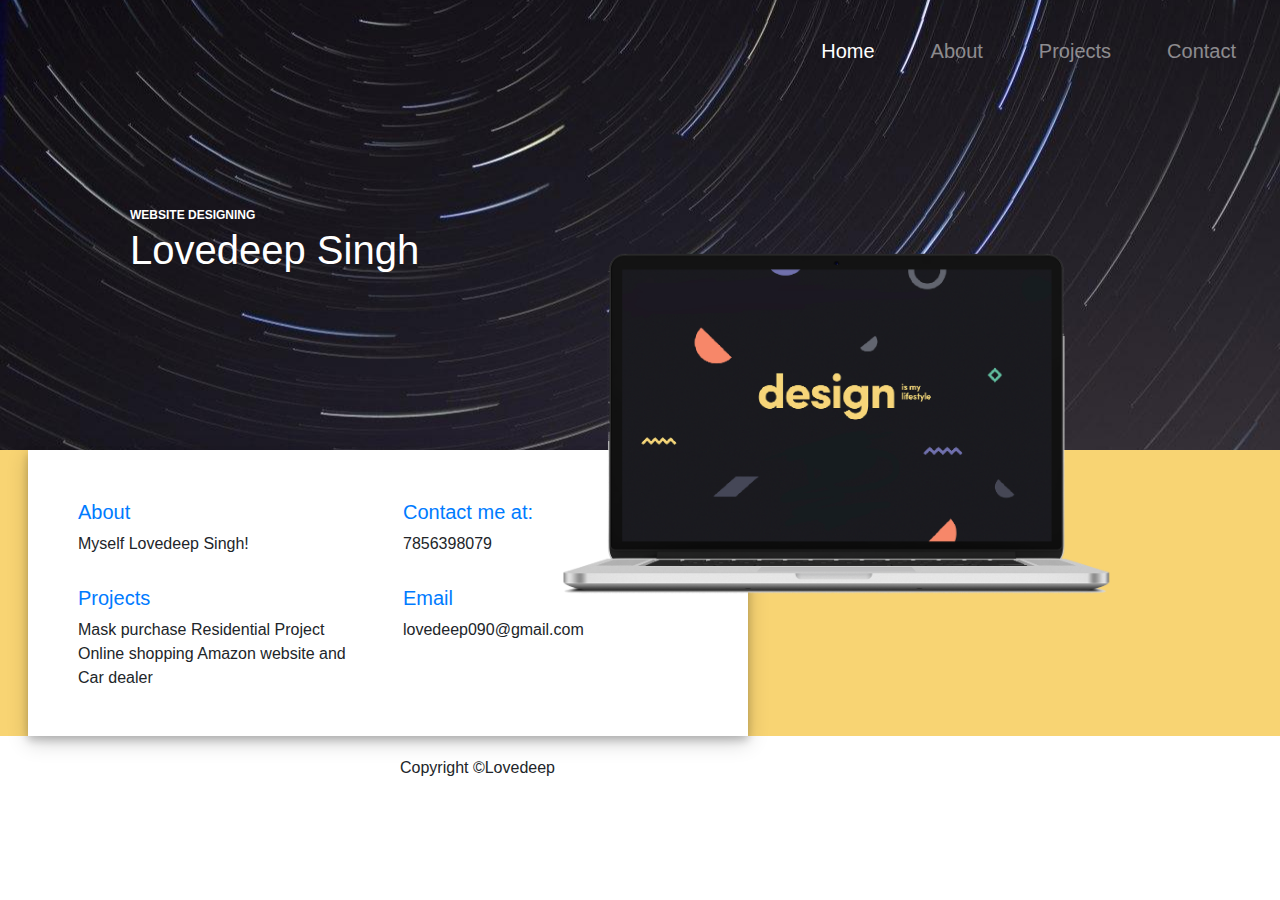
<file: index.html>
<!doctype html>
<html lang="en">

<head>
    <!-- Required meta tags -->
    <meta charset="utf-8">
    <meta name="viewport" content="width=device-width, initial-scale=1, shrink-to-fit=no">

    <!-- Bootstrap CSS -->
    <link rel="stylesheet" href="https://stackpath.bootstrapcdn.com/bootstrap/4.5.2/css/bootstrap.min.css"
        integrity="sha384-JcKb8q3iqJ61gNV9KGb8thSsNjpSL0n8PARn9HuZOnIxN0hoP+VmmDGMN5t9UJ0Z" crossorigin="anonymous">
    <link rel="stylesheet" href="style.css">
    <title>Palak Mehta</title>
</head>

<body>
    <div class="homepage">
        <div class="bgimage">
            <nav class=" navbar navbar-expand-lg navbar-dark ">
                <button class="navbar-toggler" type="button" data-toggle="collapse" data-target="#navbarNavDropdown"
                    aria-controls="navbarNavDropdown" aria-expanded="false" aria-label="Toggle navigation">
                    <span class="navbar-toggler-icon"></span>
                </button>
                <div class="collapse navbar-collapse" id="navbarNavDropdown">
                    <ul class="navbar-nav ml-auto">
                        <li class="nav-item active">
                            <a class="nav-link" href="index.html">Home <span class="sr-only">(current)</span></a>
                        </li>
                        <li class="nav-item">
                            <a class="nav-link" href="about.html">About</a>
                        </li>
                        <li class="nav-item">
                            <a class="nav-link" href="projects.html">Projects</a>
                        </li>
                        <li class="nav-item">
                            <a class="nav-link" href="contact.html">Contact</a>
                        </li>

                    </ul>
                </div>
            </nav>
            <div class="content">
            <strong style="font-size: 12px;">WEBSITE DESIGNING</strong>
           <strong><h1>Lovedeep Singh</h1></strong> 
            </div>
        </div>
        <div class="new">
        <div class="side">
            <div class="  s1 row">
                <div class="col-lg-6">
                   <a href="./about.html"> <h5>About</h5></a>
                    Myself Lovedeep Singh!
                </div>
                <div class="col-lg-6">
                   <a href="./contact.html"> <h5>Contact me at:</h5></a>
                    7856398079
                </div>
            </div>
            <div class=" s1 row">
                <div class="col-lg-6">
                  <a href="./projects.html">  <h5>Projects</h5></a>
                    <p>Mask purchase
                    Residential Project
                  
            Online shopping
            Amazon website and 
        Car dealer</p>
                </div>
                <div class="col-lg-6">
                   <a href="./contact.html"> <h5>Email</h5></a>
                    lovedeep090@gmail.com
                </div>
            </div>
        </div>
        </div>
        <div class="over">
            
              
        </div>
    </div>
    <footer>
        
        <p>Copyright ©Lovedeep</p>
        
      
    </footer>


    <!-- Optional JavaScript -->
    <!-- jQuery first, then Popper.js, then Bootstrap JS -->
    <script src="https://code.jquery.com/jquery-3.5.1.slim.min.js"
        integrity="sha384-DfXdz2htPH0lsSSs5nCTpuj/zy4C+OGpamoFVy38MVBnE+IbbVYUew+OrCXaRkfj"
        crossorigin="anonymous"></script>
    <script src="https://cdn.jsdelivr.net/npm/popper.js@1.16.1/dist/umd/popper.min.js"
        integrity="sha384-9/reFTGAW83EW2RDu2S0VKaIzap3H66lZH81PoYlFhbGU+6BZp6G7niu735Sk7lN"
        crossorigin="anonymous"></script>
    <script src="https://stackpath.bootstrapcdn.com/bootstrap/4.5.2/js/bootstrap.min.js"
        integrity="sha384-B4gt1jrGC7Jh4AgTPSdUtOBvfO8shuf57BaghqFfPlYxofvL8/KUEfYiJOMMV+rV"
        crossorigin="anonymous"></script>
</body>

</html>
</file>
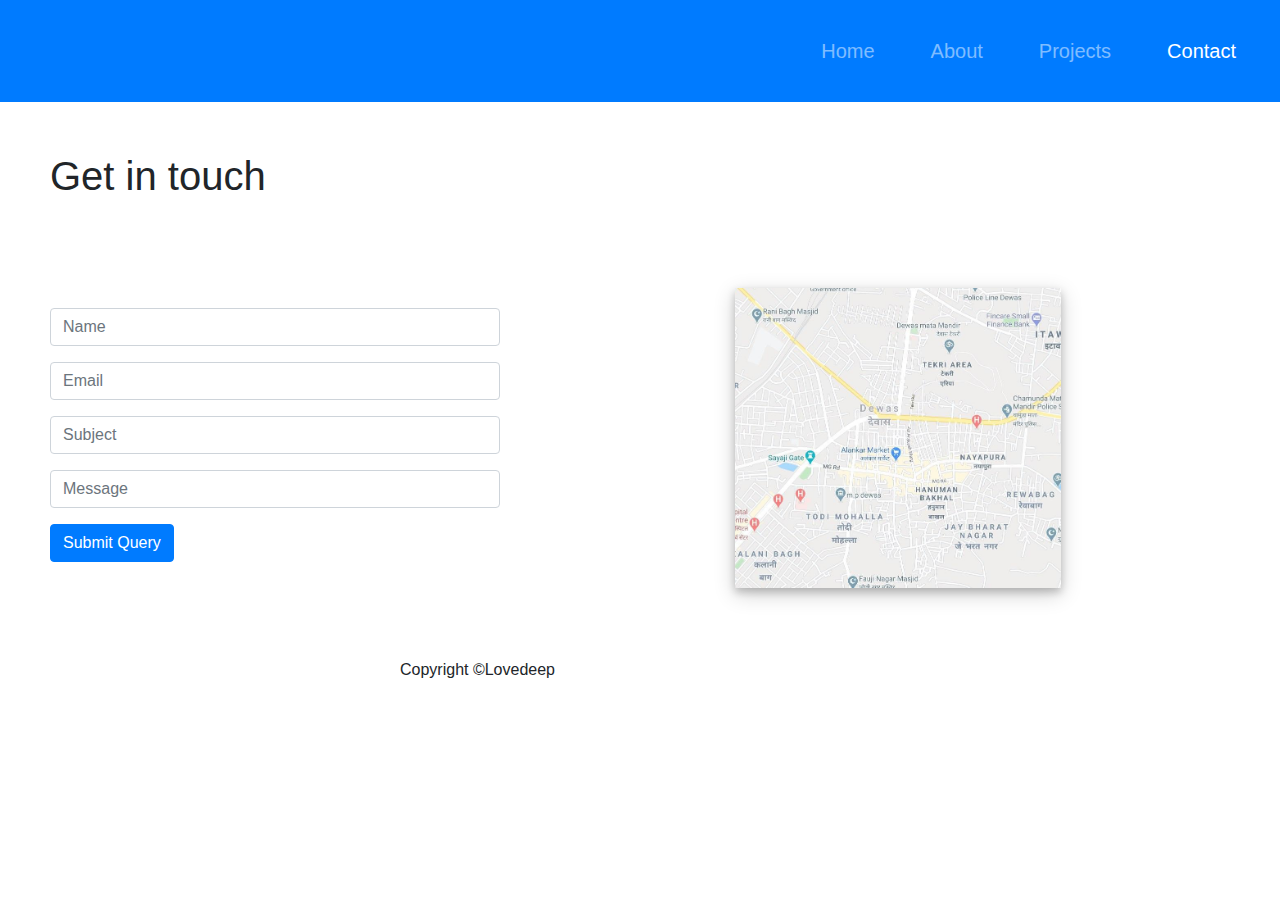
<file: contact.html>
<!doctype html>
<html lang="en">
  <head>
    <!-- Required meta tags -->
    <meta charset="utf-8">
    <meta name="viewport" content="width=device-width, initial-scale=1, shrink-to-fit=no">

    <!-- Bootstrap CSS -->
    <link rel="stylesheet" href="https://stackpath.bootstrapcdn.com/bootstrap/4.5.2/css/bootstrap.min.css" integrity="sha384-JcKb8q3iqJ61gNV9KGb8thSsNjpSL0n8PARn9HuZOnIxN0hoP+VmmDGMN5t9UJ0Z" crossorigin="anonymous">
    <link rel="stylesheet" href="style.css">
    <title>LM</title>
  </head>
  <body>
    <nav class="navbar navbar-expand-lg navbar-dark bg-primary">
        
        <button class="navbar-toggler" type="button" data-toggle="collapse" data-target="#navbarNavDropdown" aria-controls="navbarNavDropdown" aria-expanded="false" aria-label="Toggle navigation">
          <span class="navbar-toggler-icon"></span>
        </button>
        <div class="collapse navbar-collapse" id="navbarNavDropdown">
          <ul class="navbar-nav ml-auto">
            <li class="nav-item ">
              <a class="nav-link" href="index.html">Home <span class="sr-only">(current)</span></a>
            </li>
            <li class="nav-item">
              <a class="nav-link" href="about.html">About</a>
            </li>
            <li class="nav-item">
                <a class="nav-link" href="projects.html">Projects</a>
              </li>
            <li class="nav-item active">
              <a class="nav-link" href="contact.html">Contact</a>
            </li>
            
          </ul>
        </div>
      </nav>
      <div class="contact">
      <h1>Get in touch</h1>
      </div>
      <div class="row">

    <div class="col-lg-6">
      <form>
        <div class="form-group">
          
          <input type="text" class="form-control" id="formGroupExampleInput" placeholder="Name">
        </div>
        <div class="form-group">
          
          <input type="text" class="form-control" id="formGroupExampleInput2" placeholder="Email">
        </div>
        <div class="form-group">
          
            <input type="text" class="form-control" id="formGroupExampleInput" placeholder="Subject">
          </div>
          <div class="form-group">
          
            <input type="text" class="form-control" id="formGroupExampleInput" placeholder="Message">
          </div>
      </form>
      <button type="button" class="btn btn-primary">Submit Query</button>
      </div>
      <div class="col-lg-6 mapcol">
        <div class="map">
            <img src="photo_2020-08-14_14-30-52.jpg">
            </div>
      </div>
      </div>
      <footer>
        
        <p>Copyright ©Lovedeep</p>
        
      
    </footer>
      
    <!-- Optional JavaScript -->
    <!-- jQuery first, then Popper.js, then Bootstrap JS -->
    <script src="https://code.jquery.com/jquery-3.5.1.slim.min.js" integrity="sha384-DfXdz2htPH0lsSSs5nCTpuj/zy4C+OGpamoFVy38MVBnE+IbbVYUew+OrCXaRkfj" crossorigin="anonymous"></script>
    <script src="https://cdn.jsdelivr.net/npm/popper.js@1.16.1/dist/umd/popper.min.js" integrity="sha384-9/reFTGAW83EW2RDu2S0VKaIzap3H66lZH81PoYlFhbGU+6BZp6G7niu735Sk7lN" crossorigin="anonymous"></script>
    <script src="https://stackpath.bootstrapcdn.com/bootstrap/4.5.2/js/bootstrap.min.js" integrity="sha384-B4gt1jrGC7Jh4AgTPSdUtOBvfO8shuf57BaghqFfPlYxofvL8/KUEfYiJOMMV+rV" crossorigin="anonymous"></script>
  </body>
</html>
</file>
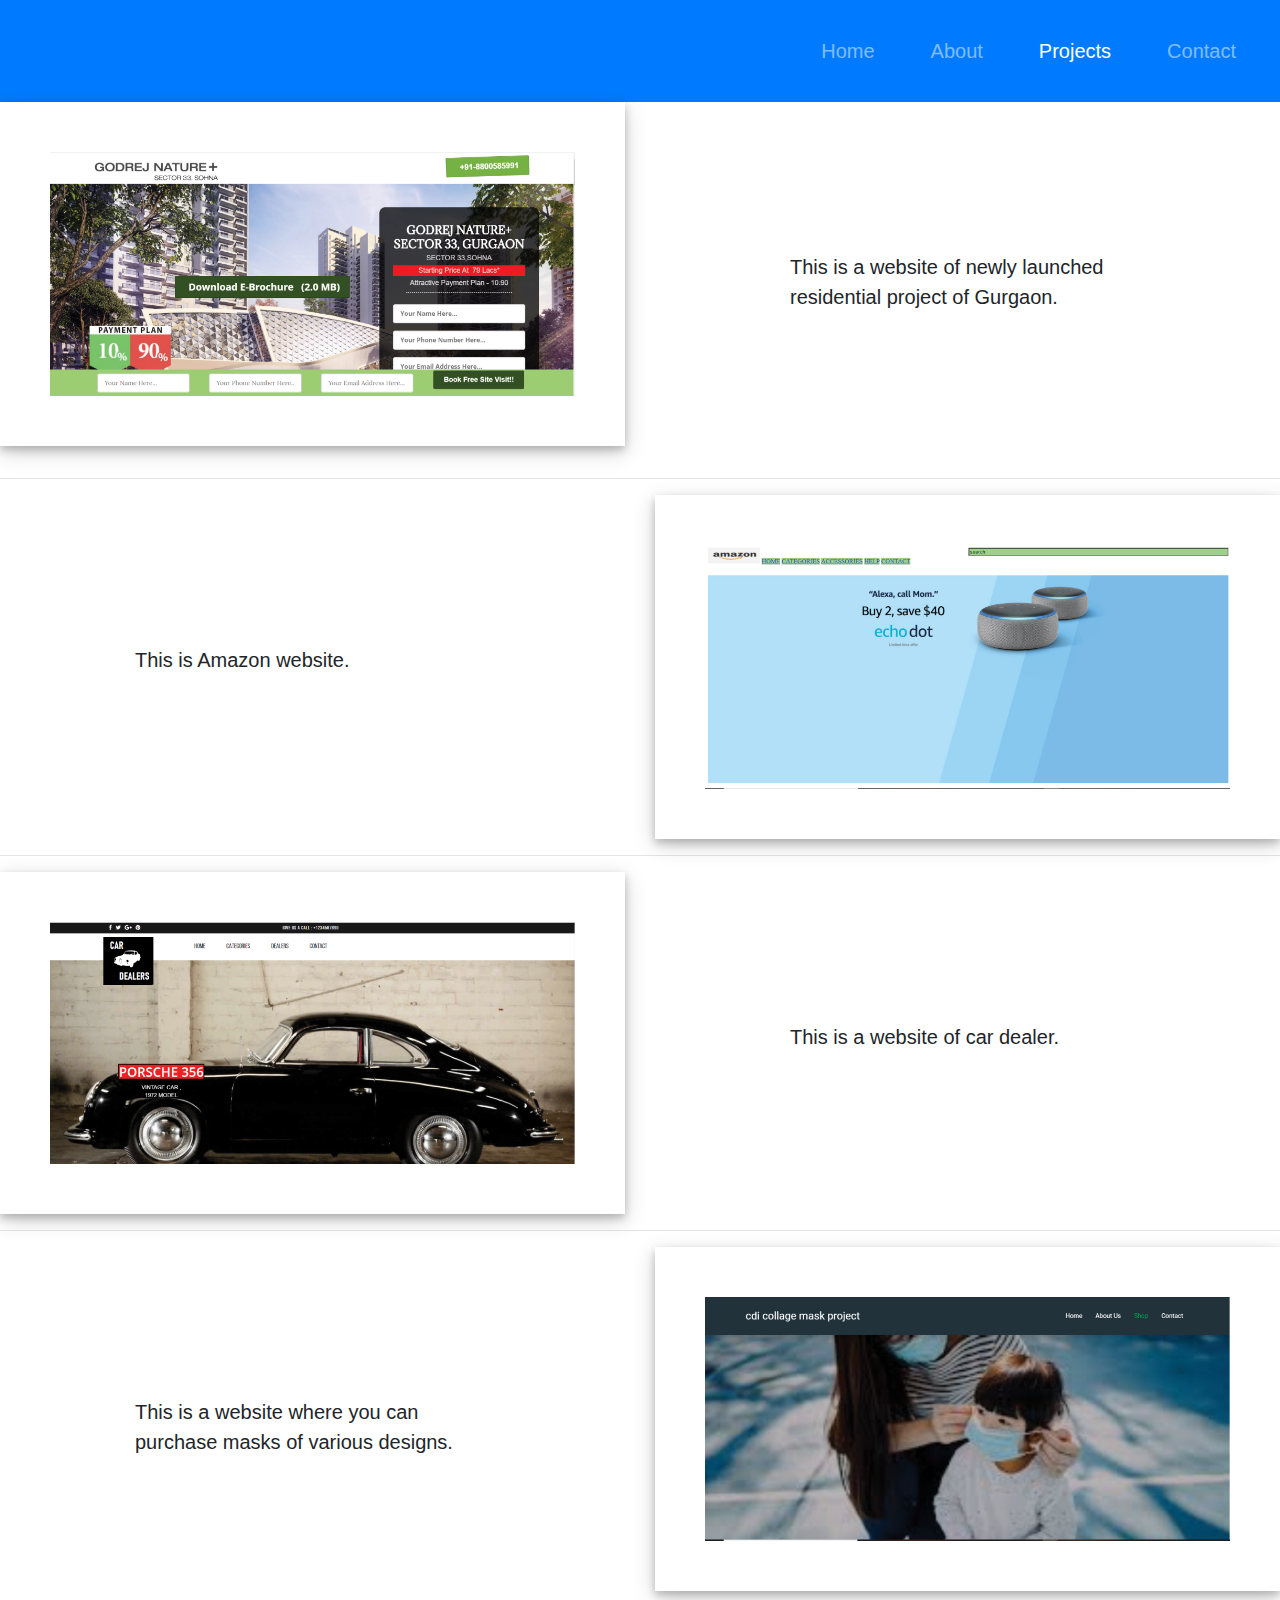
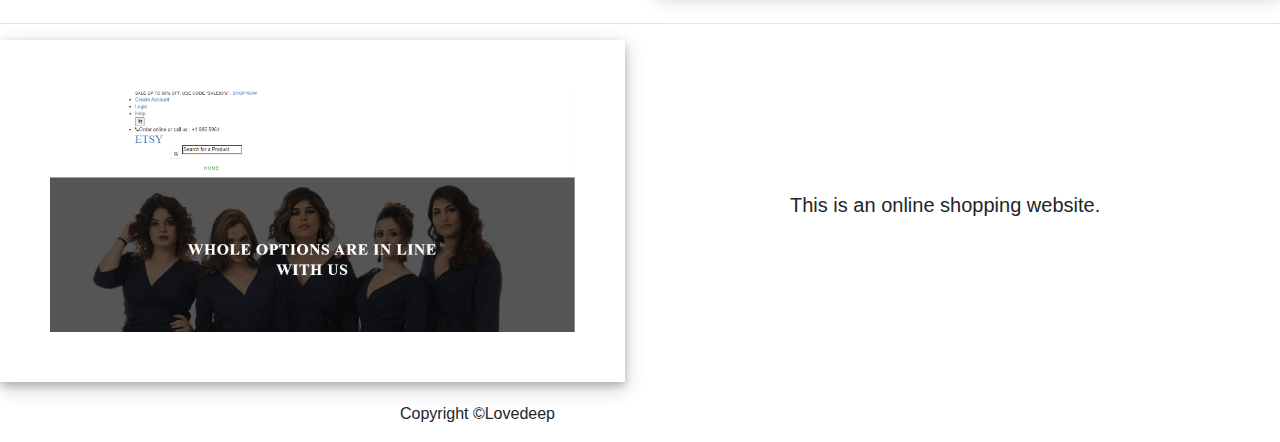
<file: projects.html>
<!doctype html>
<html lang="en">

<head>
    <!-- Required meta tags -->
    <meta charset="utf-8">
    <meta name="viewport" content="width=device-width, initial-scale=1, shrink-to-fit=no">

    <!-- Bootstrap CSS -->
    <link rel="stylesheet" href="https://stackpath.bootstrapcdn.com/bootstrap/4.5.2/css/bootstrap.min.css"
        integrity="sha384-JcKb8q3iqJ61gNV9KGb8thSsNjpSL0n8PARn9HuZOnIxN0hoP+VmmDGMN5t9UJ0Z" crossorigin="anonymous">
    <link rel="stylesheet" href="style.css">
    <title>LM</title>
</head>

<body>
    <nav class="navbar navbar-expand-lg navbar-dark bg-primary">

        <button class="navbar-toggler" type="button" data-toggle="collapse" data-target="#navbarNavDropdown"
            aria-controls="navbarNavDropdown" aria-expanded="false" aria-label="Toggle navigation">
            <span class="navbar-toggler-icon"></span>
        </button>
        <div class="collapse navbar-collapse" id="navbarNavDropdown">
            <ul class="navbar-nav ml-auto">
                <li class="nav-item ">
                    <a class="nav-link" href="index.html">Home <span class="sr-only">(current)</span></a>
                </li>
                <li class="nav-item">
                    <a class="nav-link" href="about.html">About</a>
                </li>
                <li class="nav-item active">
                    <a class="nav-link" href="projects.html">Projects</a>
                </li>
                <li class="nav-item ">
                    <a class="nav-link" href="contact.html">Contact</a>
                </li>

            </ul>
        </div>
    </nav>
    <div class="row prow">
        <div class="col-lg-6 imgcol">
            <a href="./projects/godrejnurture lovedeep/index.html"><img src="lovedeep singh projects 1.png"></a>
        </div>
        <div class="col-lg-6 textcol">
            This is a website of newly launched residential project of Gurgaon.
        </div>
    </div>
<hr>
    <div class="row prow">
        <div class="col-lg-6 textcol">
            This is Amazon website.
        </div>
        <div class="col-lg-6 imgcol">
          <a href="./projects/love p1/pardeeeeeeeeeeeep/index.html" > <img src="lovedeep singh projects 2.png"></a> 
        </div>
    </div>
<hr>
    <div class="row prow">
        <div class="col-lg-6 imgcol">
          <a href="./projects/love p2/P1N_50�project/index.html"> <img src="lovedeep singh projects 3.png"></a>
        </div>
        <div class="col-lg-6 textcol">
            This is a website of car dealer.
        </div>
    </div>

<hr>
    <div class="row prow">
        <div class="col-lg-6 textcol">
            This is a website where you can purchase masks of various designs.
        </div>
        <div class="col-lg-6 imgcol">
           <a href="./projects/1/1/index.html"> <img src="lovedeep singh projects 4.png"></a>
        </div>
    </div>
<hr>
    <div class="row prow">
        <div class="col-lg-6 imgcol">
           <a href="./projects/Lovedeep singh beta verison/index.php"> <img src="lovedeep singh projects 5.png"></a>
        </div>
        <div class="col-lg-6 textcol">
            This is an online shopping website.
        </div>
    </div>
    <footer>
        
        <p>Copyright ©Lovedeep</p>
        
      
    </footer>

    <!-- Optional JavaScript -->
    <!-- jQuery first, then Popper.js, then Bootstrap JS -->
    <script src="https://code.jquery.com/jquery-3.5.1.slim.min.js"
        integrity="sha384-DfXdz2htPH0lsSSs5nCTpuj/zy4C+OGpamoFVy38MVBnE+IbbVYUew+OrCXaRkfj"
        crossorigin="anonymous"></script>
    <script src="https://cdn.jsdelivr.net/npm/popper.js@1.16.1/dist/umd/popper.min.js"
        integrity="sha384-9/reFTGAW83EW2RDu2S0VKaIzap3H66lZH81PoYlFhbGU+6BZp6G7niu735Sk7lN"
        crossorigin="anonymous"></script>
    <script src="https://stackpath.bootstrapcdn.com/bootstrap/4.5.2/js/bootstrap.min.js"
        integrity="sha384-B4gt1jrGC7Jh4AgTPSdUtOBvfO8shuf57BaghqFfPlYxofvL8/KUEfYiJOMMV+rV"
        crossorigin="anonymous"></script>
</body>

</html>
</file>
<file: style.css>
.navbar{
    background: transparent;
}
.navbar-default{
    background: none;
}
.bgimage{
    background-image: url("photo_2020-08-14_19-03-14.jpg");
    width: 100%;
    height: 50vh;
    background-size: cover ;
    background-position: center;
    
}
.side{
    width: 80vh;
    padding: 50px;
    padding-bottom: 0px;
    background-color: white;
    margin-left:28px;
    margin-right: 28px;
    box-shadow: 0 4px 8px 0 rgba(0, 0, 0, 0.2), 0 6px 20px 0 rgba(0, 0, 0, 0.19);

}
.s1{
    padding-bottom: 30px;
}
.over{
    background-image: url("laptop2.png");
    position: absolute;
    top: 130px;
    left: 435px;
    width: 800px;
    height: 80%;
    background-size: 80%;
    background-position: center;
    background-repeat: no-repeat;
}

.homepage{
    position: relative;
}
.content{
    padding-left:130px;
    padding-top: 100px;
    color:white;
    
    
}

.form-group{
    padding-left:50px;
    width: 80%;
    
}
form{
    margin-top: 50px;
}
.btn{
    margin-left: 50px;
    
}
.map {
    height: 50%;
    width: 50%;
    padding-left: 80px;
    padding-top: 30px;
}
.map img{
    height: 300px;
    box-shadow: 0 4px 8px 0 rgba(0, 0, 0, 0.2), 0 6px 20px 0 rgba(0, 0, 0, 0.19);

    
}
.contact{
    padding: 50px;
}

.imgcol img{
    width:100%;
    padding: 50px;
}
.textcol{
    padding: 150px;
    font-size: 20px;
}
.navbar ul li{
    font-size: 20px;
    padding: 20px;
}

.imgcol img{
    box-shadow: 0 4px 8px 0 rgba(0, 0, 0, 0.2), 0 6px 20px 0 rgba(0, 0, 0, 0.19);
}
.mapcol{
    padding-bottom: 50px;
}
.new{
    background-color: #f8d473;
}
footer{
    padding-left:400px;
    padding-top: 20px;
    
}
.resume img{
    width: 100%;
    margin-top: 50px;

}
.resume{
    
    padding: 200px;
    padding-left:200px;
    padding-top: 100px;
    padding-bottom: 100px;
}
.resume h1{
    padding-left: 380px;
}
</file>
